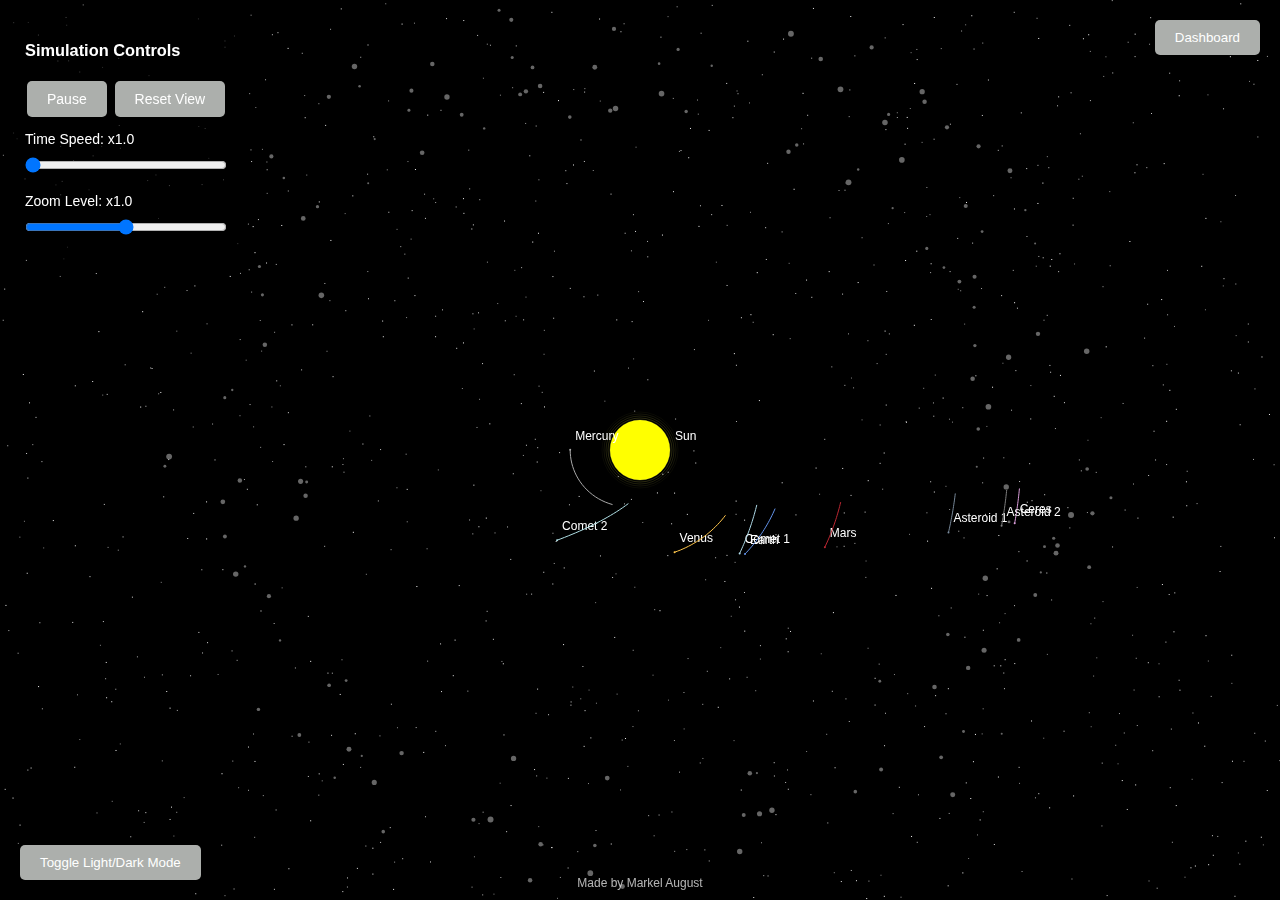
<file: SpaceMainV2.html>
<!DOCTYPE html>
<html lang="en">
<head>
    <meta charset="UTF-8">
    <meta name="viewport" content="width=device-width, initial-scale=1.0">
    <title>Space Simulation</title>
    <!--this is my .css file -->
    <link rel="stylesheet" href="styles_space.css">
</head>
<body class="dark-mode">
<canvas id="canvas"></canvas>





<div id="gui">
  <h3>Simulation Controls</h3>
  <button id="pausePlay">Pause</button>
  <button id="resetView">Reset View</button>
  <label for="timeSpeed">Time Speed: <span id="timeSpeedValue">x1.0</span></label>
  <input type="range" id="timeSpeed" min="0" max="5" step="0.1" value="0">
  <label for="zoomLevel">Zoom Level: <span id="zoomLevelValue">x1.0</span></label>
  <input type="range" id="zoomLevel" min="-2" max="2" step="0.1" value="0">
  
</div>
<div id="info"></div>
<button id="dashboardToggle">Dashboard</button>
<button id="modeToggle" class="tooltip">Toggle Light/Dark Mode<span class="tooltiptext">Switch between light and dark mode</span></button>
<div id="dashboard"></div>

<div id="watermark">Made by Markel August</div>
</div>
    <div id="popup">
    <h2>Markel August Links</h2>
    <a href="https://www.linkedin.com/in/maaugust" target="_blank">www.linkedin.com/in/maaugust</a>
    <a href="https://github.com/markelaugust74" target="_blank">https://github.com/markelaugust74</a>
    <a href="#link3">Patreon Soon!</a>
    <span id="closePopup">×</span>
<!--this is my .js file -->
<script src="Space_Js.js"></script>

</body>
</html>
</file>
<file: styles_space.css>
body, html {
  margin: 0;
  padding: 0;
  width: 100%;
  height: 100%;
  overflow: hidden;
  font-family: Arial, sans-serif;
  transition: background-color 0.3s, color 0.3s;
}
body.light-mode {
  background-color: #aca8a8c2;
  color: #000000;
  background-image: radial-gradient(rgba(56, 54, 54, 0.349) 10%, transparent 0);
  background-size: 1vmin 1vmin;
}
body.dark-mode {
  background-color: #000000;
  color: #ffffff;
}




#canvas {
  position: absolute;
  top: 0;
  left: 0;
  cursor: move;
}
#watermark {
  position: absolute;
  bottom: 10px;
  left: 50%;
  transform: translateX(-50%);
  color: #ffffff;
  font-size: 12px;
  opacity: 0.7;
  cursor: pointer;
  transition: opacity 0.3s;
}

#watermark:hover {
  opacity: 1;
}


#popup {
  display: none;
  position: fixed;
  top: 50%;
  left: 50%;
  transform: translate(-50%, -50%);
  background-image: url('https://media2.giphy.com/media/aGeePr7nv6ra8/giphy.gif');
    background-size: cover;
  padding: 20px;
  border-radius: 10px;
  box-shadow: 0 0 10px rgba(0,0,0,0.5);
  z-index: 1000;
}

#popup h2 {
  color: #ffffff;
  margin-bottom: 15px;
}

#popup a {
  display: block;
  color: #ffffff;
  margin-bottom: 10px;
  text-decoration: none;
}

#popup a:hover {
  text-decoration: underline;
}

#closePopup {
  position: absolute;
  top: 10px;
  right: 10px;
  color: #ffffff;
  cursor: pointer;
}



#gui {
  position: absolute;
  top: 10px;
  left: 10px;
  z-index: 10;
  background-color: rgba(0, 0, 0, 0.7);
  padding: 15px;
  border-radius: 10px;
  color: white;
  font-size: 14px;
  transition: background-color 0.3s, color 0.3s;
  box-shadow: 0 4px 6px rgba(0, 0, 0, 0.1);
}
body.light-mode #gui {
  background-color: rgba(133, 129, 129, 0.7);
  color: black;
}
#gui button {
  background-color: #acafac;
  border: none;
  color: white;
  padding: 10px 20px;
  text-align: center;
  text-decoration: none;
  display: inline-block;
  font-size: 14px;
  margin: 4px 2px;
  cursor: pointer;
  border-radius: 5px;
  transition: background-color 0.3s, transform 0.1s;
}
#gui button:hover {
  background-color: #545554;
  transform: translateY(-2px);
}
#gui button:active {
  transform: translateY(0);
}
#info {
  position: absolute;
  bottom: 10px;
  left: 10px;
  z-index: 10;
  background-color: rgba(0, 0, 0, 0.7);
  padding: 10px;
  border-radius: 5px;
  color: white;
  transition: background-color 0.3s, color 0.3s;
}
body.light-mode #info {
  background-color: rgba(255, 255, 255, 0.7);
  color: black;
}
#dashboard {
  position: fixed;
  right: -400px;
  top: 0;
  width: 400px;
  height: 100%;
  background-color: rgba(0, 0, 0, 0.8);
  transition: right 0.3s ease-in-out;
  overflow-y: auto;
  padding: 20px;
  box-sizing: border-box;
  color: #ffffff;
  z-index: 100;
}
#dashboard.open {
  right: 0;
}
#dashboardToggle {
  position: fixed;
  right: 20px;
  top: 20px;
  background-color: #acafac;
  color: white;
  border: none;
  padding: 10px 20px;
  cursor: pointer;
  border-radius: 5px;
  z-index: 101;
  transition: background-color 0.3s, transform 0.1s;
}
#dashboardToggle:hover {
  background-color: #545554;
  transform: translateY(-2px);
}
#dashboardToggle:active {
  transform: translateY(0);
}
.stat-box {
  background-color: rgba(255, 255, 255, 0.1);
  border-radius: 5px;
  padding: 10px;
  margin-bottom: 10px;
  transition: background-color 0.3s;
}
body.light-mode .stat-box {
  background-color: rgba(0, 0, 0, 0.1);
}
.stat-title {
  font-weight: bold;
  margin-bottom: 5px;
}
.stat-value {
  font-size: 1.2em;
}

#modeToggle {
  position: fixed;
  left: 20px;
  bottom: 20px;
  z-index: 101;
  background-color: #acafac;
  color: white;
  border: none;
  padding: 10px 20px;
  cursor: pointer;
  border-radius: 5px;
  transition: background-color 0.3s, transform 0.1s;
}
#modeToggle:hover {
  background-color: #545554;
  transform: translateY(-2px);
}
#modeToggle:active {
  transform: translateY(0);
}
.tooltip {
  position: relative;
  display: inline-block;
}
.tooltip .tooltiptext {
  visibility: hidden;
  width: 120px;
  background-color: #555;
  color: #fff;
  text-align: center;
  border-radius: 6px;
  padding: 5px;
  position: absolute;
  z-index: 1;
  bottom: 125%;
  left: 50%;
  margin-left: -60px;
  opacity: 0;
  transition: opacity 0.3s;
}
.tooltip:hover .tooltiptext {
  visibility: visible;
  opacity: 1;
}
#gui input[type=range] {
  width: 100%;
  margin: 10px 0;
  /* Existing styles */
  background-color: #226e22; /* Default background color */
  border-radius: 5px;
  transition: background-color 0.3s;
  background: black;
}
#gui label {
  display: block;
  margin-top: 10px;
}
body.light-mode #dashboard {
  background-color: rgba(255, 255, 255, 0.8);
  color: #000000;
}
body.light-mode #dashboardToggle, body.light-mode #modeToggle {
  background-color: #2196F3;
  color: white;
}
body.light-mode #dashboardToggle:hover, body.light-mode #modeToggle:hover {
  background-color: #0b7dda;
}
</file>
